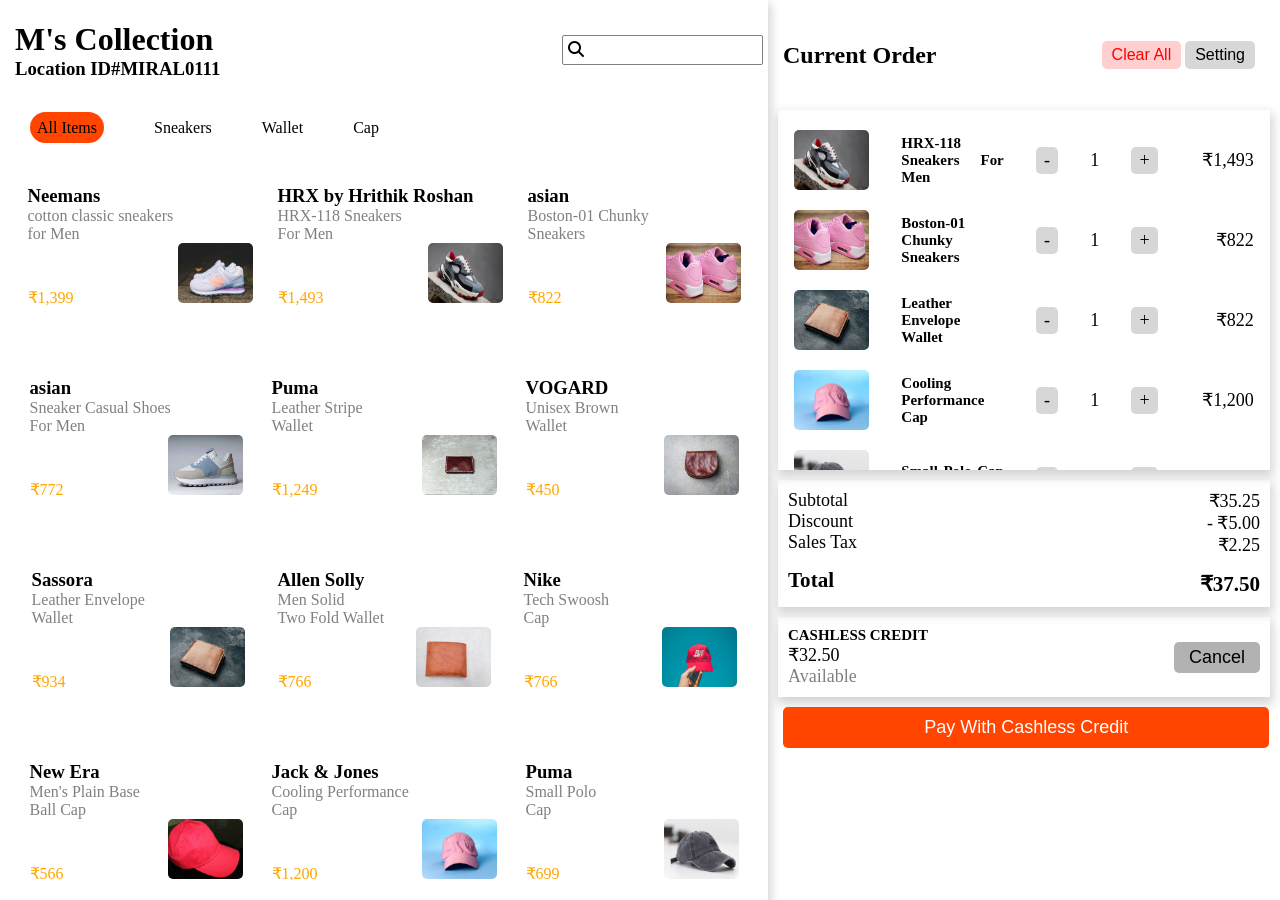
<file: 01_08/index.html>
<!DOCTYPE html>
<html lang="en">
<head>
    <meta charset="UTF-8">
    <meta name="viewport" content="width=device-width, initial-scale=1.0">

    <!-- FONT AWESOME -->
    <link rel="stylesheet" href="https://cdnjs.cloudflare.com/ajax/libs/font-awesome/6.6.0/css/all.min.css">

    <!-- CSS -->
    <link rel="stylesheet" href="./style.css">

    <title>Document</title>

</head>
<body>

    <!-- CONTENT START -->
    <div class="container">
     
        <!-- LEFT SECTION START -->
        <div class="cleft">

            <!-- LEFT HEADER START -->
            <header>
                <div class="hleft">
                    <h1>M's Collection</h1>
                    <h3>Location ID#MIRAL0111</h3>
                </div>
                <div class="hright">                    
                    <i class="fa-solid fa-magnifying-glass"></i>
                    <input type="text" name="" id="">
                </div>
            </header>
            <!-- LEFT HEADER END -->

            <!-- MENU START -->
            <ul class="menu">
                <li><span style="background-color: orangered; border-radius: 20px; padding: 7px;">All Items</span></li>
                <li>Sneakers</li>
                <li>Wallet</li>
                <li>Cap</li>
            </ul>
            <!-- MENU OVER -->

            <!-- ITEMS START -->
            <div class="itemsContainer">

                <div class="iOne">

                    <div class="Items">
                        <div class="top">
                            <h3>Neemans</h3>
                            <span style="color: gray;">cotton classic sneakers <br> for Men</span>
                        </div>
                        <div class="bottom">
                            <span style="color: orange;">&#8377;1,399</span>
                            <img src="../01_08/IMAGES/Sneaker1.jpg" alt="" class="img">
                        </div>
                    </div>
    
                    <div class="Items">
                        <div class="top">
                            <h3>HRX by Hrithik Roshan</h3>
                            <span style="color: gray;">HRX-118 Sneakers <br> For Men</span>
                        </div>
                        <div class="bottom">
                            <span style="color: orange;" >&#8377;1,493</span>
                            <img src="../01_08/IMAGES/Sneaker2.jpg" alt="" class="img">
                        </div>
                    </div>
    
                    <div class="Items">
                        <div class="top">
                            <h3>asian</h3>
                            <span style="color: gray;">Boston-01 Chunky <br> Sneakers</span>
                        </div>
                        <div class="bottom">
                            <span style="color: orange;" >&#8377;822</span>
                            <img src="../01_08/IMAGES/Sneaker3.jpg" alt="" class="img">
                        </div>
                    </div>
                    

                </div>

                <div class="iTwo">

                    <div class="Items">
                        <div class="top">
                            <h3>asian</h3>
                            <span style="color: gray;">Sneaker Casual Shoes <br> For Men</span>
                        </div>
                        <div class="bottom">
                            <span style="color: orange;" >&#8377;772</span>
                            <img src="../01_08/IMAGES/Sneaker4.jpg" alt="" class="img">
                        </div>
                    </div>
    
                    <div class="Items">
                        <div class="top">
                            <h3>Puma</h3>
                            <span style="color: gray;">Leather Stripe <br> Wallet</span>
                        </div>
                        <div class="bottom">
                            <span style="color: orange;" >&#8377;1,249</span>
                            <img src="../01_08/IMAGES/Wallet1.avif" alt="" class="img">
                        </div>
                    </div>
    
                    <div class="Items">
                        <div class="top">
                            <h3>VOGARD</h3>
                            <span style="color: gray;">Unisex Brown <br> Wallet</span>
                        </div>
                        <div class="bottom">
                            <span style="color: orange;" >&#8377;450</span>
                            <img src="../01_08/IMAGES/Wallet2.webp" alt="" class="img">
                        </div>
                    </div>

                </div>

                <div class="iThree">

                    <div class="Items">
                        <div class="top">
                            <h3>Sassora</h3>
                            <span style="color: gray;">Leather Envelope <br> Wallet</span>
                        </div>
                        <div class="bottom">
                            <span style="color: orange;" >&#8377;934</span>
                            <img src="../01_08/IMAGES/Wallet3.webp" alt="" class="img">
                        </div>
                    </div>
    
                    <div class="Items">
                        <div class="top">
                            <h3>Allen Solly</h3>
                            <span style="color: gray;">Men Solid <br> Two Fold Wallet</span>
                        </div>
                        <div class="bottom">
                            <span style="color: orange;" >&#8377;766</span>
                            <img src="../01_08/IMAGES/Wallet4.webp" alt="" class="img">
                        </div>
                    </div>
    
                    <div class="Items">
                        <div class="top">
                            <h3>Nike</h3>
                            <span style="color: gray;">Tech Swoosh <br> Cap</span>
                        </div>
                        <div class="bottom">
                            <span style="color: orange;" >&#8377;766</span>
                            <img src="../01_08/IMAGES/Cap1.avif" alt="" class="img">
                        </div>
                    </div>

                </div>

                <div class="iFour">

                    <div class="Items">
                        <div class="top">
                            <h3>New Era</h3>
                            <span style="color: gray;">Men's Plain Base <br> Ball Cap</span>
                        </div>
                        <div class="bottom">
                            <span style="color: orange;" >&#8377;566</span>
                            <img src="../01_08/IMAGES/Cap2.webp" alt="" class="img">
                        </div>
                    </div>

                    <div class="Items">
                        <div class="top">
                            <h3>Jack & Jones</h3>
                            <span style="color: gray;">Cooling Performance <br> Cap</span>
                        </div>
                        <div class="bottom">
                            <span style="color: orange;" >&#8377;1,200</span>
                            <img src="../01_08/IMAGES/Cap3.webp" alt="" class="img">
                        </div>
                    </div>

                    <div class="Items">
                        <div class="top">
                            <h3>Puma</h3>
                            <span style="color: gray;">Small Polo <br> Cap</span>
                        </div>
                        <div class="bottom">
                            <span style="color: orange;" >&#8377;699</span>
                            <img src="../01_08/IMAGES/Cap4.avif" alt="" class="img">
                        </div>
                    </div>

                </div>

            </div>
          <!-- ITEMS OVER -->
            
        </div>
        <!-- LEFT SECTION OVER -->
    
        <!-- RIGHT SECTION START -->
        <div class="cright">
    
            <!-- RIGHT HEADER START -->
            <header style="margin-top: 10px; height: 10vh;">
                <div class="Hleft" style="margin-left: 10px;">
                    <h2>Current Order</h2>
                </div>
                <div class="Hright">
                    <button class="clear">Clear All</button>
                    <button class="setting">Setting</button>
                </div>
            </header>
            <!-- RIGHT HEADER END -->

            <!-- ORDER START -->
            <div class="orderContainer">

                <div class="orders">
                    <img src="../01_08/IMAGES/Sneaker2.jpg" alt="" class="oimg">
                    <h5 class="oheading">HRX-118 Sneakers For Men</h5>
                    <span class="oequals">-</span>
                    <span>1</span>
                    <span class="oplus">+</span>   
                    <span class="price">&#8377;1,493</span> 
                </div>

                <div class="orders">
                    <img src="../01_08/IMAGES/Sneaker3.jpg" alt="" class="oimg">
                    <h5 class="oheading">Boston-01 Chunky Sneakers</h5>
                    <span class="oequals">-</span>
                    <span>1</span>
                    <span class="oplus">+</span>   
                    <span class="price">&#8377;822</span> 
                </div>

                <div class="orders">
                    <img src="../01_08/IMAGES/Wallet3.webp" alt="" class="oimg">
                    <h5 class="oheading">Leather Envelope Wallet</h5>
                    <span class="oequals">-</span>
                    <span>1</span>
                    <span class="oplus">+</span>   
                    <span class="price">&#8377;822</span> 
                </div>

                <div class="orders">
                    <img src="../01_08/IMAGES/Cap3.webp" alt="" class="oimg">
                    <h5 class="oheading">Cooling Performance Cap</h5>
                    <span class="oequals">-</span>
                    <span>1</span>
                    <span class="oplus">+</span>   
                    <span class="price">&#8377;1,200</span> 
                </div>

                <div class="orders">
                    <img src="../01_08/IMAGES/Cap4.avif" alt="" class="oimg">
                    <h5 class="oheading">Small Polo Cap For Men</h5>
                    <span class="oequals">-</span>
                    <span>1</span>
                    <span class="oplus">+</span>   
                    <span class="price">&#8377;699</span> 
                </div>

            </div>
        <!-- ORDER END -->

        <!-- TOTAL START -->
        <div class="totalContainer">

            <div class="tleft">
                <span>Subtotal</span>
                <span>Discount</span>
                <span>Sales Tax</span>
                <h3 style="margin-top: 15px;">Total</h3>
            </div>

            <div class="tright">
                <span>&#8377;35.25</span>
                <span>- &#8377;5.00</span>
                <span>&#8377;2.25</span>
                <h3 style="margin-top: 15px;">&#8377;37.50</h3>
            </div>

        </div>
        <!-- TOTAL END -->

        <!-- CREDIT START -->
        <div class="creditContainer">

            <div class="creditleft">
                <h5>CASHLESS CREDIT</h5>
                <span>&#8377;32.50</span>
                <span style="color: gray;">Available</span>
            </div>

            <div class="creditright">
                <button>Cancel</button>
            </div>

        </div>
        <!-- CREDIT END -->

        <button class="paywcredit">pay with cashless credit</button>

        </div>
        <!-- RIGHT SECTION OVER -->

    </div>
    <!-- CONTENT OVER -->

</body>
</html>
</file>
<file: 01_08/style.css>
*
{
    margin: 0px;
    padding: 0px;
    box-sizing: border-box;
}

/* CONTAINER START */
.container
{
    height: 100vh;
    width: 100vw;
    display: flex;
    background-color: transparent;
}

/* LEFT SECTION START */
.cleft
{
    height: 100vh;
    width: 60%;
    box-shadow: 1px 5px 10px 2px rgb(212, 212, 212);
    background-color: transparent;
}

/* HEADER START */
header
{
    height: 10vh;
    background-color: transparent;
    display: flex;
    flex-direction: row;
    align-items: center;
    padding: 5px;
    margin-top: 5px;
    justify-content: space-between;
}

.hleft
{
    margin-left: 10px;
}

.hright
{
    border: 1px solid gray;
    border-radius: 2px;
    padding: 5px;
}

.hright input
{
    border: none;
    background-color: transparent;
    outline: none;
}
/* HEADER OVER */

/* MENU START */
.menu
{
    height: 5vh;
    display: flex;
    justify-content: start;
    align-items: center;
    gap: 50px;
    margin-left: 20px;
    margin-top: 10px;
    padding: 10px;
    background-color: transparent;
}

.menu li
{
    display: inline;
    text-decoration: none;
}
/* MENU OVER */

/* ITEMS */
.itemsContainer
{
    height: 80vh;
    overflow-y: auto;
    display: flex;
    flex-direction: column;
    gap: 50px;
    padding: 15px;
    margin-top: 10px;
    justify-content: space-between;
    background-color: transparent;
}

.iOne
{
    display: flex;
    background-color: transparent;
    justify-content: space-around;
}

.img
{
    height: 60px;
    width: 75px;
    border-radius: 5px;
    margin-left: 100px;
}

.Items
{
    padding: 10px;
    border-radius: 5px;
}

.Items:hover
{
    scale: 1.2;
    border: 1px solid gray;
}

.iTwo
{
    display: flex;
    justify-content: space-around;
}

.iThree
{
    display: flex;
    justify-content: space-around;
}

.iFour
{
    display: flex;
    justify-content: space-around;
}
/* ITEMS OVER */
/* LEFT SECTION OVER */

/* RIGHT SECTION START */
.cright
{
    height: 100vh;
    width: 40%;
    background-color: transparent;
}

/* RIGHT HEADER START */
.clear
{
    color: red;
    background-color: rgb(255, 206, 206);
    border: none;
    border-radius: 5px;
    cursor: pointer;
    font-size: 16px;
    padding: 5px 10px;
}

.setting
{
    background-color: rgb(215, 215, 215);
    border: none;
    border-radius: 5px;
    cursor: pointer;
    font-size: 16px;
    padding: 5px 10px;
    margin-right: 20px;
}
/* RIGHT HEADER OVER */

/* ORDER START */
.orderContainer
{
    height: 40vh;
    overflow-y: auto;
    display: flex;
    flex-direction: column;
    font-size: 18px;   
    box-shadow: 1px 5px 10px 2px rgb(212, 212, 212);
    margin: 10px;
    background-color: transparent;
}

.orders
{
    display: flex;
    margin-top: 20px;
    align-items: center;
    justify-content: space-around;
}

.oheading
{
    width: 8vw;
    text-align: justify;
}

.oimg
{
    height: 60px;
    width: 75px;
    border-radius: 5px;
}

.oequals
{
    background-color: rgb(215, 215, 215);
    border-radius: 5px;
    padding: 3px 8px;
}

.oplus
{
    background-color: rgb(215, 215, 215);
    border-radius: 5px;
    padding: 3px 8px;
}

.price
{
    width: 5vw;
    text-align: end;
}
/* ORDER OVER */

/* TOTAL START */
.totalContainer
{
    margin: 10px;
    padding: 10px;
    font-size: 18px;
    display: flex;
    justify-content: space-between; 
    font-weight: 500;   
    box-shadow: 1px 5px 10px 2px rgb(212, 212, 212);
}

.tleft
{
    display: flex;
    flex-direction: column;
}

.tright
{
    display: flex;
    align-items: end;
    flex-direction: column;
}
/* TOTAL END */

/* CREDIT START */
.creditContainer
{
    margin: 10px;
    padding: 10px;
    font-size: 18px;
    display: flex;
    justify-content: space-between;   
    box-shadow: 1px 5px 10px 2px rgb(212, 212, 212);
}

.creditleft
{
    display: flex;
    flex-direction: column;
}

.creditright
{
    display: flex;
    align-items: center;
    justify-content: center;
    flex-direction: column;
}

.creditright button
{
    padding: 5px 15px;
    border-radius: 5px;
    font-size: 18px;
    background-color: rgb(178, 178, 178);
    border: none;
    cursor: pointer;
}
/* CREADIT OVER */

.paywcredit
{
    width: 38vw;
    margin-left: 15px;
    padding: 10px;
    border: none;
    cursor: pointer;
    border-radius: 5px;
    font-size: 18px;
    text-align: center;
    color: white;
    text-transform: capitalize;
    background-color: orangered;
}

/* RIGHT SECTION OVER */

/* CONTAINER OVER */
</file>
